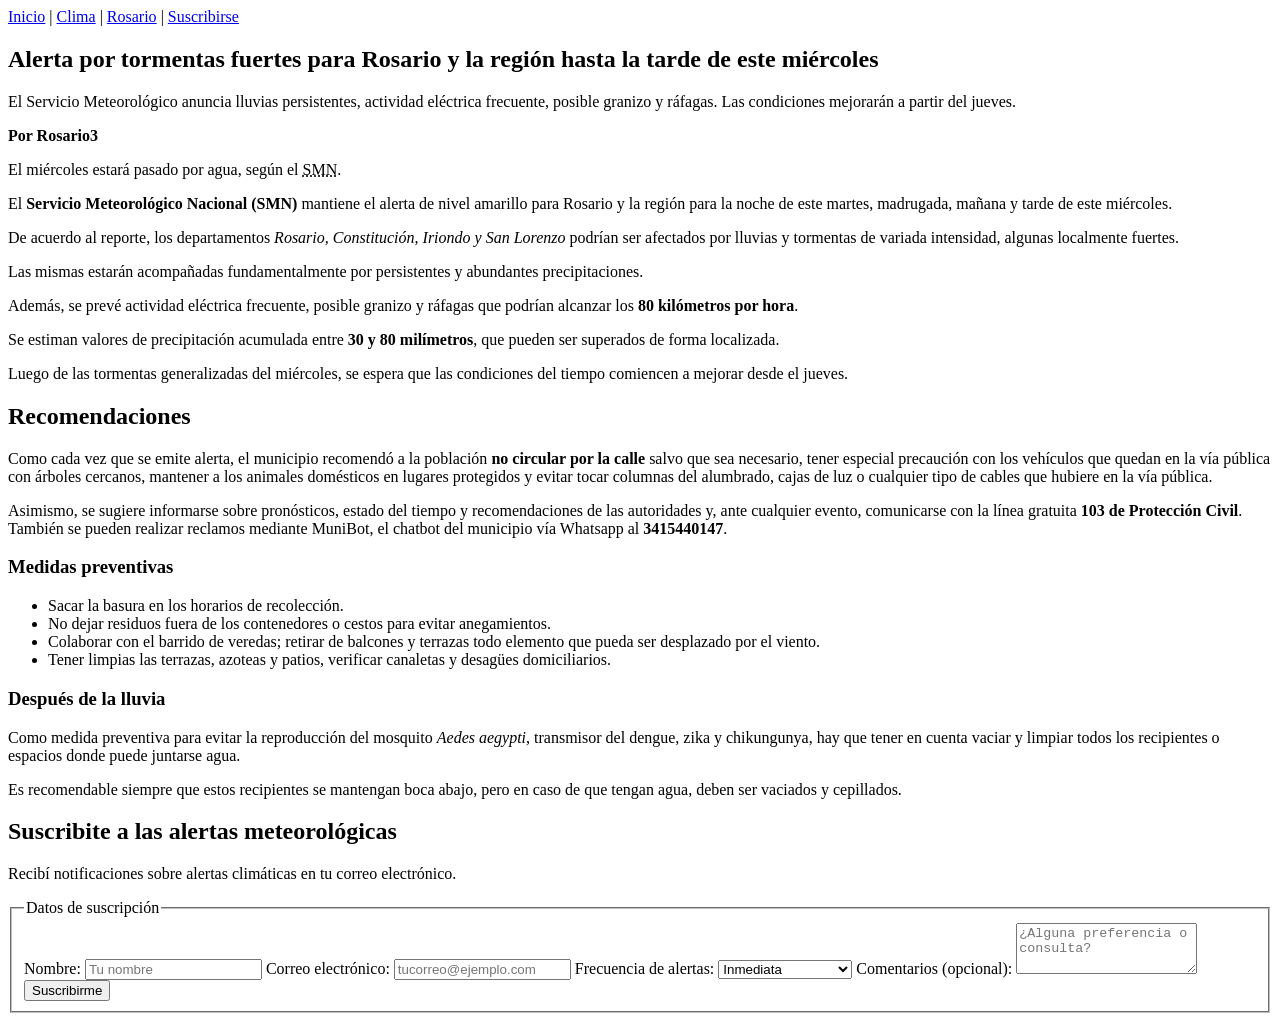
<file: index.html>
<!DOCTYPE html>
<html lang="es">
<head>
	<meta charset="UTF-8">
	<meta name="viewport" content="width=device-width, initial-scale=1.0">
	<title>Alerta por tormentas fuertes para Rosario y la región</title>
</head>
<body>

	<nav>
		<a href="#">Inicio</a> |
		<a href="#">Clima</a> |
		<a href="#">Rosario</a> |
		<a href="#suscripcion">Suscribirse</a>
	</nav>

	<article>
		<header>
			<h1>Alerta por tormentas fuertes para Rosario y la región hasta la tarde de este miércoles</h1>
			<p>El Servicio Meteorológico anuncia lluvias persistentes, actividad eléctrica frecuente, posible granizo y ráfagas. Las condiciones mejorarán a partir del jueves.</p>
			<p><strong>Por <span>Rosario3</span></strong></p>
		</header>

		<section>
			<p>El miércoles estará pasado por agua, según el <abbr title="Servicio Meteorológico Nacional">SMN</abbr>.</p>

			<p>El <strong>Servicio Meteorológico Nacional (SMN)</strong> mantiene el alerta de nivel <span>amarillo</span> para Rosario y la región para la noche de este martes, madrugada, mañana y tarde de este miércoles.</p>

			<p>De acuerdo al reporte, los departamentos <em>Rosario, Constitución, Iriondo y San Lorenzo</em> podrían ser afectados por lluvias y tormentas de variada intensidad, algunas localmente fuertes.</p>

			<p>Las mismas estarán acompañadas fundamentalmente por persistentes y abundantes precipitaciones.</p>

			<p>Además, se prevé actividad eléctrica frecuente, posible granizo y ráfagas que podrían alcanzar los <strong>80 kilómetros por hora</strong>.</p>

			<p>Se estiman valores de precipitación acumulada entre <strong>30 y 80 milímetros</strong>, que pueden ser superados de forma localizada.</p>

			<p>Luego de las tormentas generalizadas del miércoles, se espera que las condiciones del tiempo comiencen a mejorar desde el jueves.</p>
		</section>

		<section>
			<h2>Recomendaciones</h2>

			<p>Como cada vez que se emite alerta, el municipio recomendó a la población <strong>no circular por la calle</strong> salvo que sea necesario, tener especial precaución con los vehículos que quedan en la vía pública con árboles cercanos, mantener a los animales domésticos en lugares protegidos y evitar tocar columnas del alumbrado, cajas de luz o cualquier tipo de cables que hubiere en la vía pública.</p>

			<p>Asimismo, se sugiere informarse sobre pronósticos, estado del tiempo y recomendaciones de las autoridades y, ante cualquier evento, comunicarse con la línea gratuita <strong>103 de Protección Civil</strong>. También se pueden realizar reclamos mediante <span>MuniBot</span>, el chatbot del municipio vía Whatsapp al <strong>3415440147</strong>.</p>

			<h3>Medidas preventivas</h3>
			<ul>
				<li>Sacar la basura en los horarios de recolección.</li>
				<li>No dejar residuos fuera de los contenedores o cestos para evitar anegamientos.</li>
				<li>Colaborar con el barrido de veredas; retirar de balcones y terrazas todo elemento que pueda ser desplazado por el viento.</li>
				<li>Tener limpias las terrazas, azoteas y patios, verificar canaletas y desagües domiciliarios.</li>
			</ul>

			<h3>Después de la lluvia</h3>
			<p>Como medida preventiva para evitar la reproducción del mosquito <em>Aedes aegypti</em>, transmisor del dengue, zika y chikungunya, hay que tener en cuenta vaciar y limpiar todos los recipientes o espacios donde puede juntarse agua.</p>

			<p>Es recomendable siempre que estos recipientes se mantengan boca abajo, pero en caso de que tengan agua, deben ser vaciados y cepillados.</p>
		</section>
	</article>

	<section id="suscripcion">
		<h2>Suscribite a las alertas meteorológicas</h2>
		<p>Recibí notificaciones sobre alertas climáticas en tu correo electrónico.</p>

		<form action="#" method="post">
			<fieldset>
				<legend>Datos de suscripción</legend>

				<label for="nombre">Nombre:</label>
				<input type="text" id="nombre" name="nombre" placeholder="Tu nombre" required>

				<label for="email">Correo electrónico:</label>
				<input type="email" id="email" name="email" placeholder="tucorreo@ejemplo.com" required>

				<label for="frecuencia">Frecuencia de alertas:</label>
				<select id="frecuencia" name="frecuencia">
					<option value="inmediata">Inmediata</option>
					<option value="diaria">Resumen diario</option>
					<option value="semanal">Resumen semanal</option>
				</select>

				<label for="comentarios">Comentarios (opcional):</label>
				<textarea id="comentarios" name="comentarios" rows="3" placeholder="¿Alguna preferencia o consulta?"></textarea>

				<button type="submit">Suscribirme</button>
			</fieldset>
		</form>
	</section>

</body>
</html>
</file>
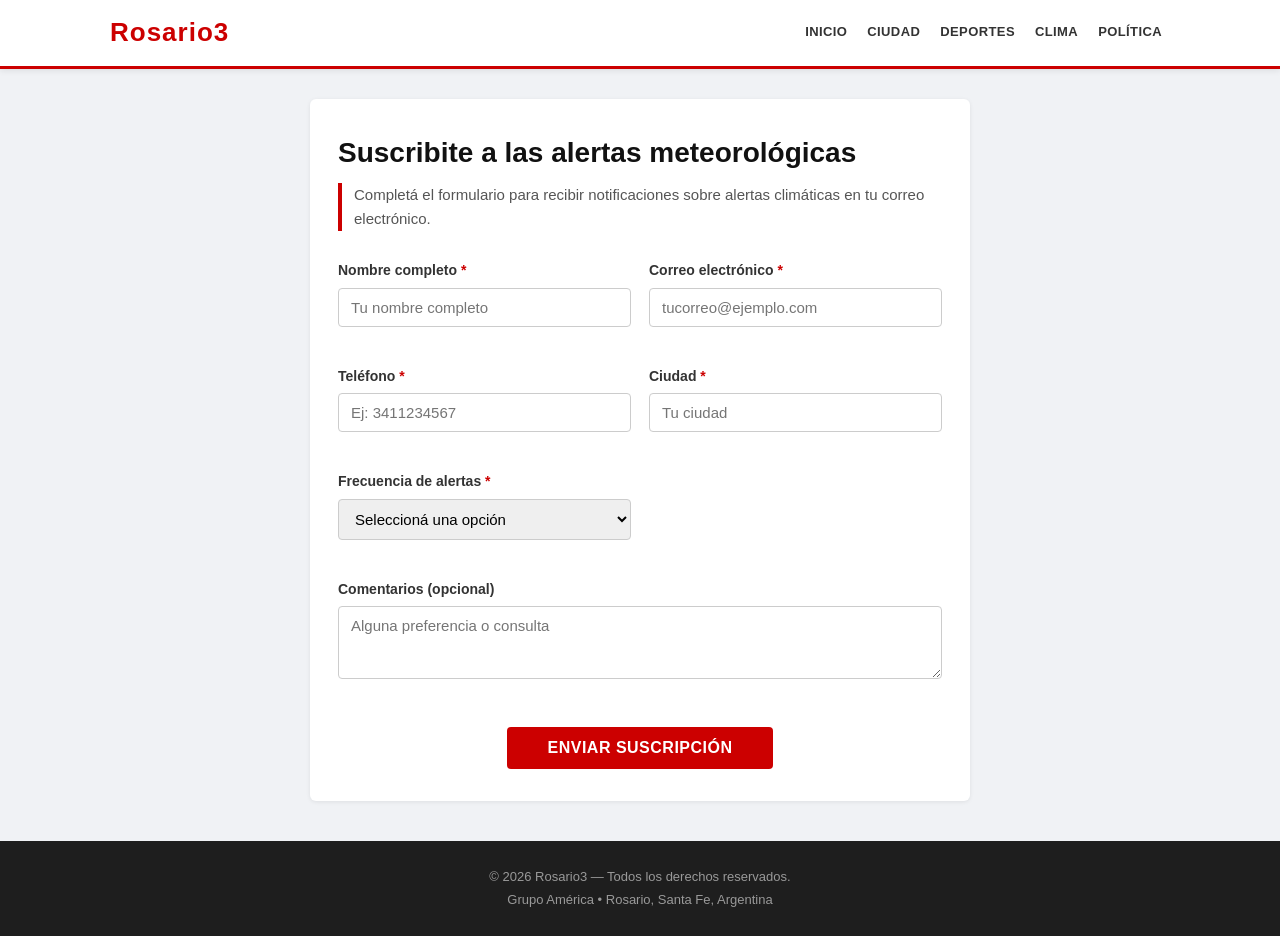
<file: subscription.html>
<!DOCTYPE html>
<html lang="es">
<head>
    <meta charset="UTF-8">
    <meta name="viewport" content="width=device-width, initial-scale=1.0">
    <title>Suscripción - Rosario3</title>
    <link rel="stylesheet" href="subscription.css">
</head>
<body>

    <header id="site-header">
        <div class="header-inner">
            <span id="site-logo">Rosario3</span>
            <nav id="main-nav">
                <a href="index.html">Inicio</a>
                <a href="#">Ciudad</a>
                <a href="#">Deportes</a>
                <a href="#">Clima</a>
                <a href="#">Política</a>
            </nav>
        </div>
    </header>

    <main class="container">
        <section id="suscripcion">
            <h1 id="form-title">Suscribite a las alertas meteorológicas</h1>
            <p class="descripcion">Completá el formulario para recibir notificaciones sobre alertas climáticas en tu correo electrónico.</p>

            <form id="form-suscripcion" novalidate>
                <div class="form-grid">
                    <div class="form-group">
                        <label for="nombre">Nombre completo <span class="required">*</span></label>
                        <input type="text" id="nombre" name="nombre" placeholder="Tu nombre completo">
                        <span class="error-msg" id="error-nombre"></span>
                    </div>

                    <div class="form-group">
                        <label for="email">Correo electrónico <span class="required">*</span></label>
                        <input type="email" id="email" name="email" placeholder="tucorreo@ejemplo.com">
                        <span class="error-msg" id="error-email"></span>
                    </div>

                    <div class="form-group">
                        <label for="telefono">Teléfono <span class="required">*</span></label>
                        <input type="tel" id="telefono" name="telefono" placeholder="Ej: 3411234567">
                        <span class="error-msg" id="error-telefono"></span>
                    </div>

                    <div class="form-group">
                        <label for="ciudad">Ciudad <span class="required">*</span></label>
                        <input type="text" id="ciudad" name="ciudad" placeholder="Tu ciudad">
                        <span class="error-msg" id="error-ciudad"></span>
                    </div>

                    <div class="form-group">
                        <label for="frecuencia">Frecuencia de alertas <span class="required">*</span></label>
                        <select id="frecuencia" name="frecuencia">
                            <option value="">Seleccioná una opción</option>
                            <option value="inmediata">Inmediata</option>
                            <option value="diaria">Resumen diario</option>
                            <option value="semanal">Resumen semanal</option>
                        </select>
                        <span class="error-msg" id="error-frecuencia"></span>
                    </div>

                    <div class="form-group full-width">
                        <label for="comentarios">Comentarios (opcional)</label>
                        <textarea id="comentarios" name="comentarios" rows="3" placeholder="Alguna preferencia o consulta"></textarea>
                        <span class="error-msg" id="error-comentarios"></span>
                    </div>
                </div>

                <div class="form-actions">
                    <button type="submit" id="btn-enviar">Enviar suscripción</button>
                </div>
            </form>
        </section>
    </main>

    <footer id="site-footer">
        <p>&copy; 2026 Rosario3 &mdash; Todos los derechos reservados.</p>
        <p>Grupo América &bull; Rosario, Santa Fe, Argentina</p>
    </footer>

    <script src="subscription.js" defer></script>
</body>
</html>
</file>
<file: subscription.css>
* {
    margin: 0;
    padding: 0;
    box-sizing: border-box;
}

body {
    font-family: Arial, Helvetica, sans-serif;
    background-color: #f0f2f5;
    color: #222;
    font-size: 16px;
    line-height: 1.6;
}

/* === HEADER === */

#site-header {
    background-color: #fff;
    border-bottom: 3px solid #c00;
    position: sticky;
    top: 0;
    z-index: 100;
    box-shadow: 0 2px 6px rgba(0, 0, 0, 0.08);
}

.header-inner {
    max-width: 1100px;
    margin: 0 auto;
    padding: 12px 20px;
    display: flex;
    align-items: center;
    justify-content: space-between;
}

#site-logo {
    font-size: 26px;
    font-weight: bold;
    color: #c00;
    letter-spacing: 1px;
}

#main-nav {
    display: flex;
    gap: 4px;
}

#main-nav a {
    padding: 4px 8px;
    text-decoration: none;
    color: #333;
    font-size: 13px;
    font-weight: bold;
    text-transform: uppercase;
    letter-spacing: 0.4px;
    border-radius: 3px;
    transition: color 0.2s, background-color 0.2s;
}

#main-nav a:hover {
    color: #c00;
    background-color: #fef2f2;
}

/* === MAIN === */

.container {
    max-width: 700px;
    margin: 30px auto;
    padding: 0 20px;
}

#suscripcion {
    background-color: #fff;
    border-radius: 6px;
    padding: 32px 28px;
    box-shadow: 0 1px 4px rgba(0, 0, 0, 0.08);
}

h1 {
    font-size: 24px;
    color: #111;
    margin-bottom: 8px;
}

.descripcion {
    font-size: 15px;
    color: #555;
    margin-bottom: 28px;
    border-left: 4px solid #c00;
    padding-left: 12px;
}

/* === FORMULARIO === */

.form-grid {
    display: grid;
    grid-template-columns: 1fr;
    gap: 18px;
}

.form-group {
    display: flex;
    flex-direction: column;
}

.form-group label {
    font-size: 14px;
    font-weight: bold;
    color: #333;
    margin-bottom: 6px;
}

.required {
    color: #c00;
}

.form-group input,
.form-group select,
.form-group textarea {
    padding: 10px 12px;
    font-size: 15px;
    border: 1px solid #ccc;
    border-radius: 4px;
    font-family: inherit;
    transition: border-color 0.2s;
}

.form-group input:focus,
.form-group select:focus,
.form-group textarea:focus {
    outline: none;
    border-color: #c00;
    box-shadow: 0 0 0 2px rgba(204, 0, 0, 0.1);
}

.form-group textarea {
    resize: vertical;
}

.form-group input.campo-error,
.form-group select.campo-error,
.form-group textarea.campo-error {
    border-color: #e53e3e;
    background-color: #fff5f5;
}

.error-msg {
    font-size: 12px;
    color: #e53e3e;
    margin-top: 4px;
    min-height: 16px;
}

/* === BOTON === */

.form-actions {
    text-align: center;
    margin-top: 28px;
}

#btn-enviar {
    background-color: #c00;
    color: #fff;
    border: none;
    padding: 12px 40px;
    font-size: 16px;
    font-weight: bold;
    border-radius: 4px;
    cursor: pointer;
    text-transform: uppercase;
    letter-spacing: 0.5px;
    transition: background-color 0.2s;
}

#btn-enviar:hover {
    background-color: #a00;
}

/* === FOOTER === */

#site-footer {
    background-color: #1e1e1e;
    color: #999;
    text-align: center;
    padding: 24px 20px;
    font-size: 13px;
    margin-top: 40px;
    line-height: 1.8;
}

/* === DESKTOP: >= 768px === */

@media (min-width: 768px) {
    .form-grid {
        grid-template-columns: 1fr 1fr;
    }

    .full-width {
        grid-column: 1 / -1;
    }

    h1 {
        font-size: 28px;
    }
}

/* === TABLET: <= 1024px === */

@media (max-width: 1024px) {
    .header-inner {
        padding: 10px 16px;
    }

    #site-logo {
        font-size: 22px;
    }

    #main-nav a {
        font-size: 12px;
        padding: 4px 6px;
    }
}

/* === MOBILE: <= 768px === */

@media (max-width: 768px) {
    .container {
        padding: 0 12px;
        margin: 16px auto;
    }

    #suscripcion {
        padding: 20px 16px;
    }

    h1 {
        font-size: 20px;
    }

    .descripcion {
        font-size: 14px;
    }

    #site-footer {
        padding: 18px 14px;
        font-size: 12px;
    }
}
</file>
